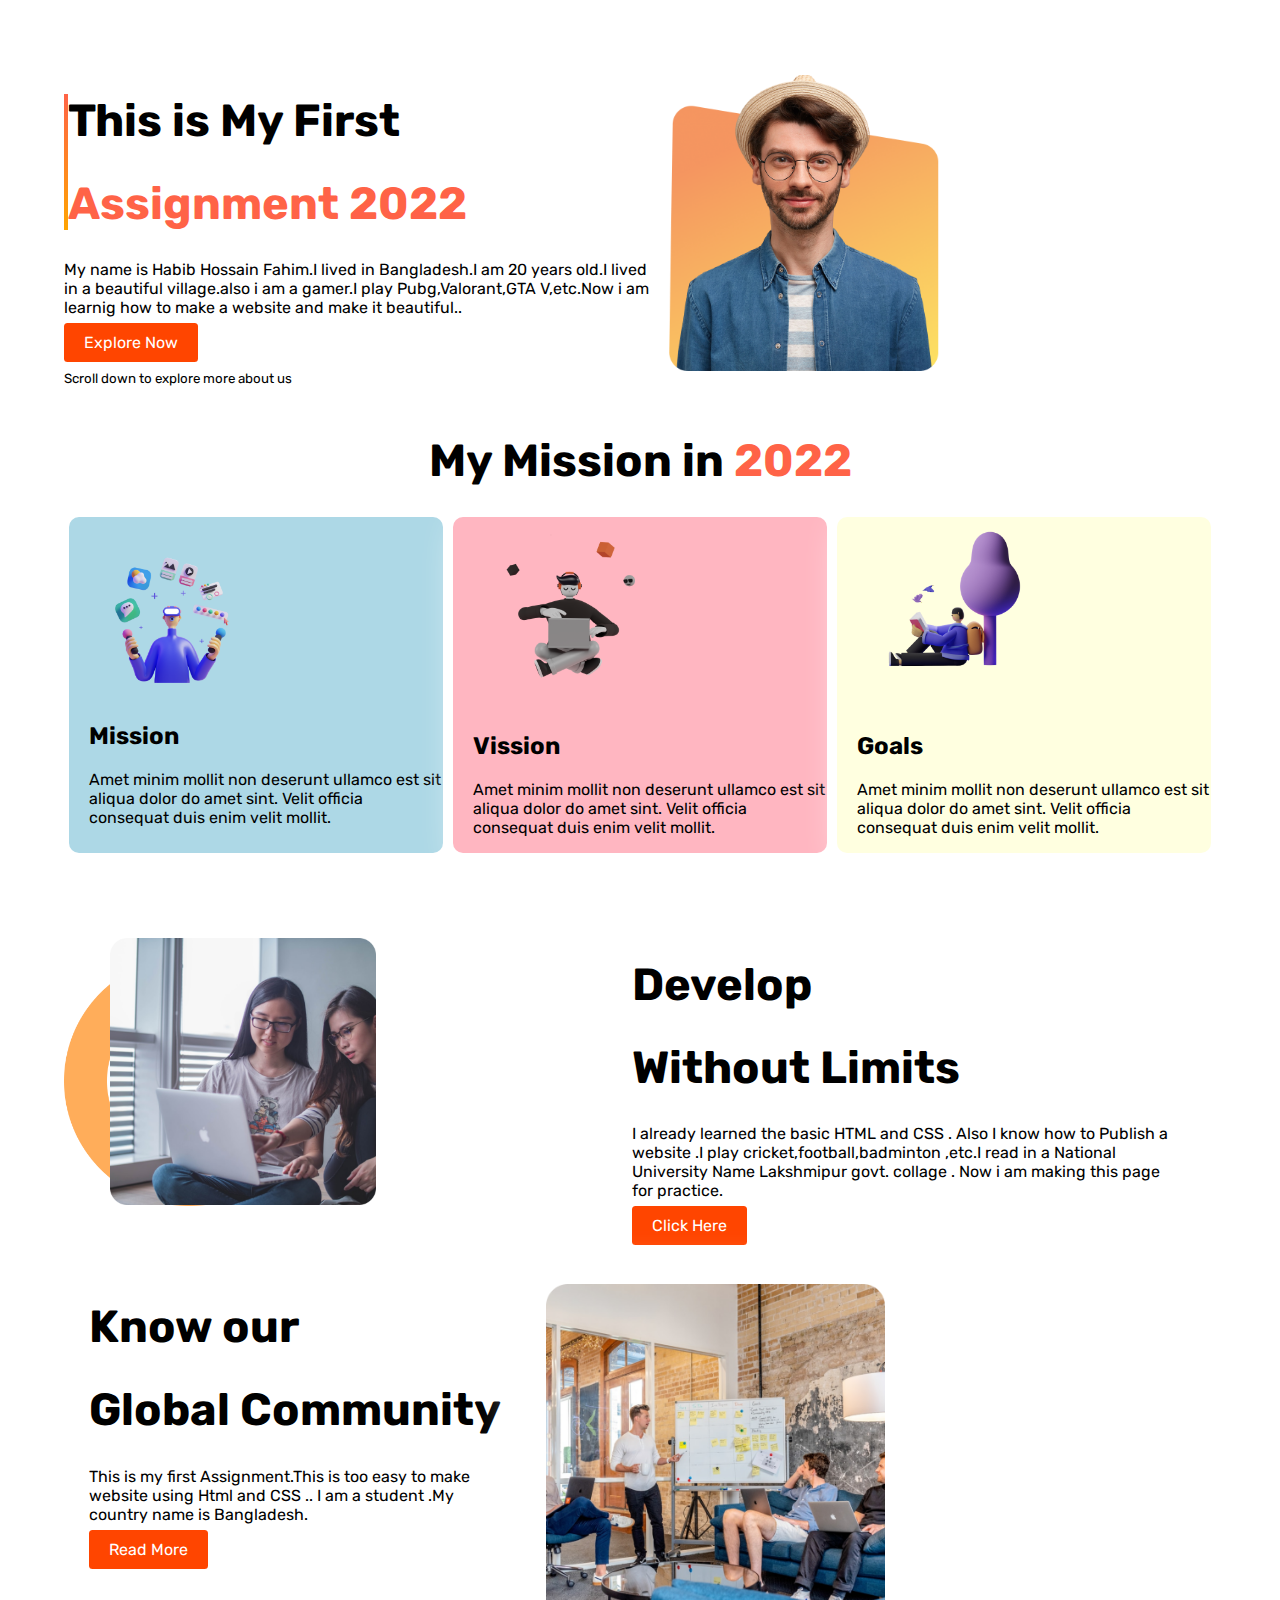
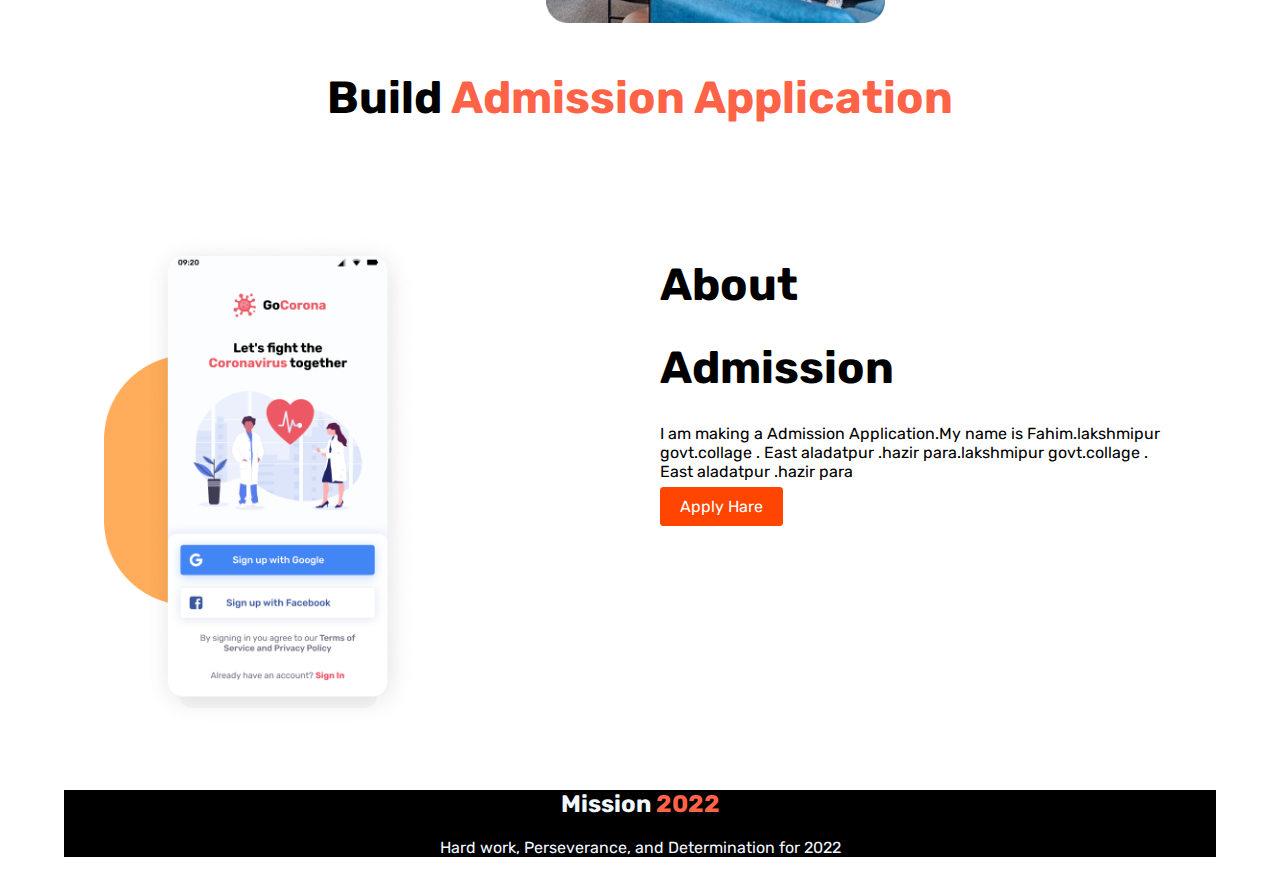
<file: index.html>
<!DOCTYPE html>
<html lang="en">
<head>
  <meta charset="UTF-8">
  <meta http-equiv="X-UA-Compatible" content="IE=edge">
  <meta name="viewport" content="width=device-width, initial-scale=1.0">
  <link rel="stylesheet" href="style.css">
  <link rel="preconnect" href="https://fonts.googleapis.com">
  <link rel="preconnect" href="https://fonts.gstatic.com" crossorigin>
  <link href="https://fonts.googleapis.com/css2?family=Libre+Franklin&family=Rubik&display=swap" rel="stylesheet"> 
  <title>Assignment-1</title>
</head>
<body>
  <section class="flexible-container">
    <div class="half-witdth">
      <div  class="first-div-class">
         <h1>This is My First</h1>
          <h1  class="color-tomato">Assignment 2022</h1>
        </div>
        <P>My name is Habib Hossain Fahim.I lived in Bangladesh.I am 20 years old.I lived in a beautiful village.also i am a gamer.I play Pubg,Valorant,GTA V,etc.Now i am learnig how to make a website and make it beautiful..</P>
        <a class="button" target="_blank" href="https://www.linkedin.com/in/habib-hossain-fahim-4166b4248/">Explore Now</a>
        <p><small>Scroll down to explore more about us</small></p>
    </div>
    <div class="half-witdth">
        <img class="images" src="images/person/person-1.png" alt="">
    </div>
  </section>
      <h1 class="text-aling">My Mission in <span class="color-tomato">2022</span></h1>
  <section class="flexible-container">
    <div class="mission background">
      <img class="images" src="images/illustrators/illustrator-1.png" alt="">
      <h2>Mission</h2>
      <p>Amet minim mollit non deserunt
        ullamco est sit aliqua dolor do amet
        sint. Velit officia consequat duis enim
        velit mollit.</p>
    </div>
    <div class="mission back-ground">
      <img class="images" src="images/illustrators/illustrator-2.png" alt="">
      <h2>Vission</h2>
      <p>
        Amet minim mollit non deserunt
        ullamco est sit aliqua dolor do amet
        sint. Velit officia consequat duis enim
        velit mollit.
      </p>
    </div>
    <div class="mission background-last">
      <img class="images" src="images/illustrators/illustrator-3.png" alt="">
      <h2>Goals</h2>
      <p>Amet minim mollit non deserunt
        ullamco est sit aliqua dolor do amet
        sint. Velit officia consequat duis enim
        velit mollit.</p>
    </div>
  </section>
  <section class="flexible-container background-img">
    <div><img class="images" src="images/pictures/coding.png" alt=""></div>
    <div >
      <h1>Develop</h1>
      <h1>Without Limits</h1>
      <p>I already learned the basic HTML and CSS . Also I know how to Publish a website .I play cricket,football,badminton ,etc.I read in a National University Name Lakshmipur govt. collage . Now i am making this page for practice.</p>
      <a class="button" target="_blank" href="https://www.facebook.com/habibhossain.fahim.98">Click Here</a>
    </div>
  </section>
  <section class="flexible-container">
    <div class="mission half-witdth">
      <h1>Know our</h1>
      <h1>Global Community</h1>
      <p>This is my first Assignment.This is too easy to make website using Html and CSS .. I am a student .My country name is Bangladesh.</p>
      <a class="button" target="_blank" href="https://www.youtube.com/channel/UCGdQCUxoNNSQ4wzCzKsJN9Q">Read More</a>
    </div>
    <div class="mission half-witdth ">
      <img class="images" src="images/pictures/project.png" alt="">
    </div>
  </section>
  <h1 class="text-aling">Build <span class="color-tomato">Admission Application</span></h1>
  <section class="flexible-container">
    <div>
      <img class="images img-background" src="images/pictures/app.png" alt="">
    </div>
    <div class="margin">
      <h1>
         About
        </h1>
         <h1
         >Admission
      </h1>
      <p>I am making a Admission Application.My name is Fahim.lakshmipur govt.collage . East aladatpur .hazir para.lakshmipur govt.collage . East aladatpur .hazir para</p>
      <a class="button" target="_blank" href="form">Apply Hare</a>
    </div>
  </section>
  <footer>
    <div id="footer-background">
      <h2>Mission <span class="color-tomato">2022</span></h2>
      <p>Hard work, Perseverance, and Determination for 2022</p>
    </div>
  </footer>
</body>
</html>
</file>
<file: style.css>
body{
  font-family: 'Libre Franklin', sans-serif;

  font-family: 'Rubik', sans-serif;
  margin-left: 5%;
  margin-right: 5%;
  margin-top: 5%;
}
h1{
  font-size: 45px;
}
.color-tomato {
      color: tomato;
}
.first-div-class{
  border-left: 4px solid;
  border-image: linear-gradient(tomato ,orange);
  border-image-slice: 1;
}
.button{
  text-decoration: none;
  background-color: orangered;
  padding: 10px 20px;
  width: 700px;
  color: white;
  border-radius: 3.5px;
}
.flexible-container{
  display: flex;  
}

.half-width{
  width: 50%;
  padding: 20%;
  margin: 20px;

}
.half-width img{
  width: 50%;
}
.images{
  width: 50%;
  padding: 2%;
}
.text-aling{
  text-align: center;
}
.mission{
  box-shadow: 10px 10px 40px white ;
  padding-left: 20px;
  margin-left: 5px;
  margin-right: 5px;
  border-radius: 10px;
}
.background{
  background-color: lightblue;
}
.back-ground{
  background-color: lightpink;
}
.background-last{
  background-color: lightyellow;
}
.background-img{
  background-image: url(images/shapes/shape-1.png);
  background-repeat: no-repeat;
  background-position: left;
  background-size: 250px;
  padding: 35px;
  margin-top: 40px;
}

.img-background{
  background-image: url(images/shapes/shape-1.png);
  background-image: url(images/shapes/shape-2.png);
  background-image: url(images/shapes/shape-3.png);
  background-repeat: no-repeat;
  background-position: left;
  background-size: 250px;
  padding: 35px;
  margin-top: 40px;
  margin-left: 40px;
}
.margin{
  margin-top: 40px;
  padding: 34px;
}
#footer-background{
  background-color: black;
  color: aliceblue;
  text-align: center;
  margin: 0px;
}
</file>
